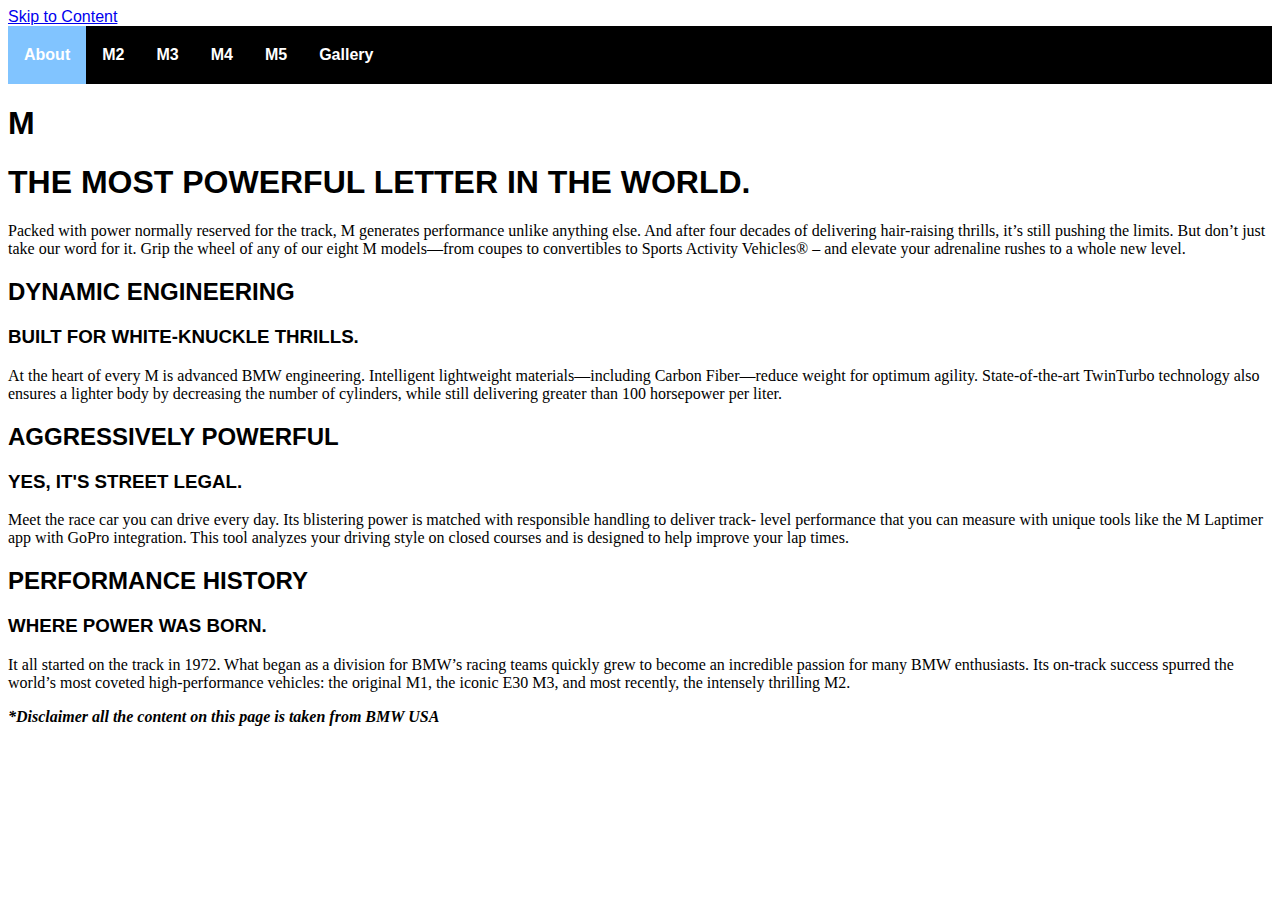
<file: index.html>
<!DOCTYPE html>
<html lang = "en">
<head>
	<meta charset = "UTF-8">
	<link rel = "stylesheet" href = "css/default.css">
	<link rel = "stylesheet" href = "css/nav.css">
	<link rel="icon" href="imgs/mserieslogo.png">
	<title>About</title>
	<a href="#content" class = "skip" tabindex= "-1">Skip to Content</a>

	
</head>
<body>
	<header>
		<nav>
			<ul>

				<li><a href = "index.html" class="active">About</a></li>
				<li><a href = "m2.html">M2</a></li>
				<li><a href = "m3.html">M3</a></li>
				<li><a href = "m4.html">M4</a></li>
				<li><a href = "m5.html">M5</a></li>
				<li><a href = "gallery.html">Gallery</a></li>
				
			</ul>
		</nav>
	</header>

<!-- <img src="imgs/bmwlogo.png"/> -->

<div id = "content">
<h1>M</h1>
<h1>THE MOST POWERFUL LETTER IN THE WORLD.</h1>

<p>Packed with power normally reserved for the track, M generates performance unlike anything else. And after four decades of delivering hair-raising thrills, it’s still pushing the limits. But don’t just take our word for it. Grip the wheel of any of our eight M models—from coupes to convertibles to Sports Activity Vehicles® – and elevate your adrenaline rushes to a whole new level.</p> </div>

<h2>DYNAMIC ENGINEERING</h2>

<h3>BUILT FOR WHITE-KNUCKLE THRILLS.</h3>
<p>At the heart of every M is advanced BMW engineering. Intelligent lightweight materials—including Carbon Fiber—reduce weight for optimum agility. State-of-the-art TwinTurbo technology also ensures a lighter body by decreasing the number of cylinders, while still delivering greater than 100 horsepower per liter.</p>

<h2>AGGRESSIVELY POWERFUL</h2>

<h3>YES, IT'S STREET LEGAL.</h3>
<p>Meet the race car you can drive every day. Its blistering power is matched with responsible handling to deliver track- level performance that you can measure with unique tools like the M Laptimer app with GoPro integration. This tool analyzes your driving style on closed courses and is designed to help improve your lap times.</p>

<h2>PERFORMANCE HISTORY</h2>

<h3>WHERE POWER WAS BORN.</h3>
<p>It all started on the track in 1972. What began as a division for BMW’s racing teams quickly grew to become an incredible passion for many BMW enthusiasts. Its on-track success spurred the world’s most coveted high-performance vehicles: the original M1, the iconic E30 M3, and most recently, the intensely thrilling M2.</p>

<footer>
  <p>*Disclaimer all the content on this page is taken from BMW USA</p>
</footer>

</body>
</html>
</file>
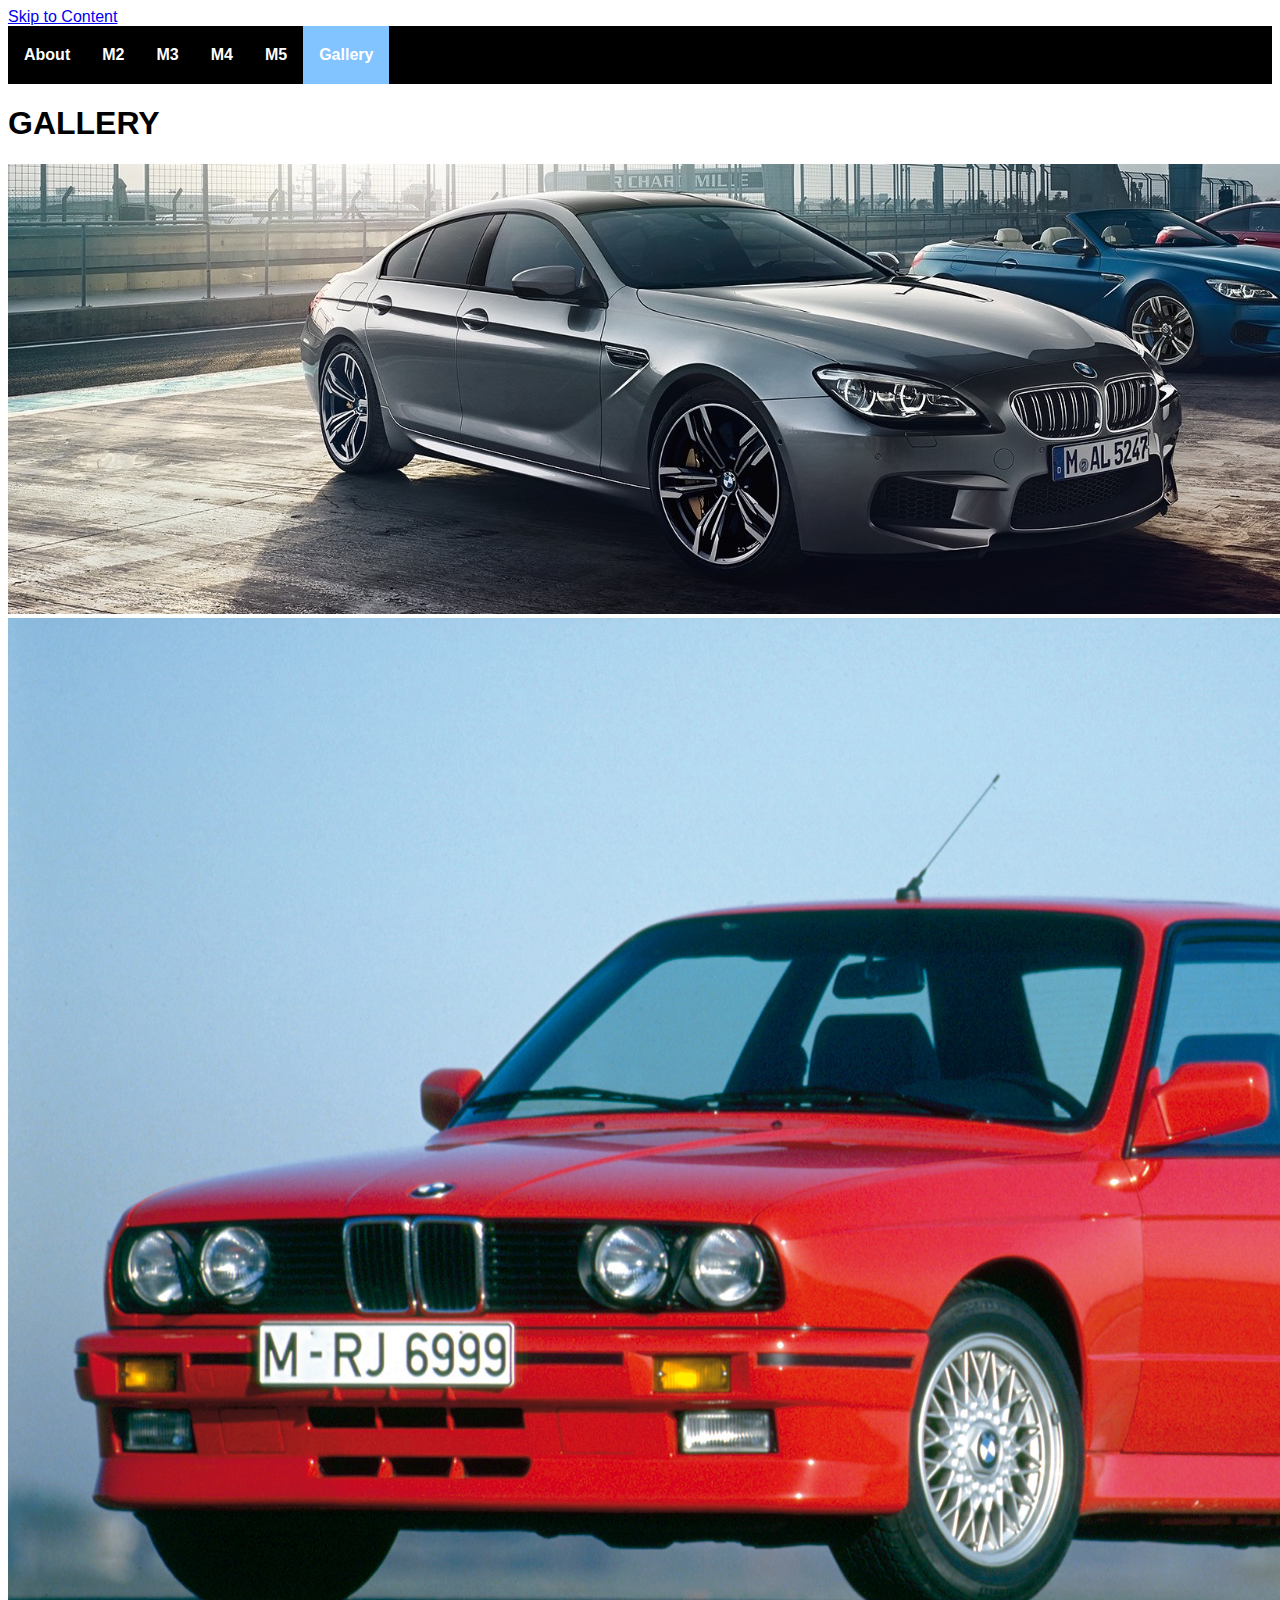
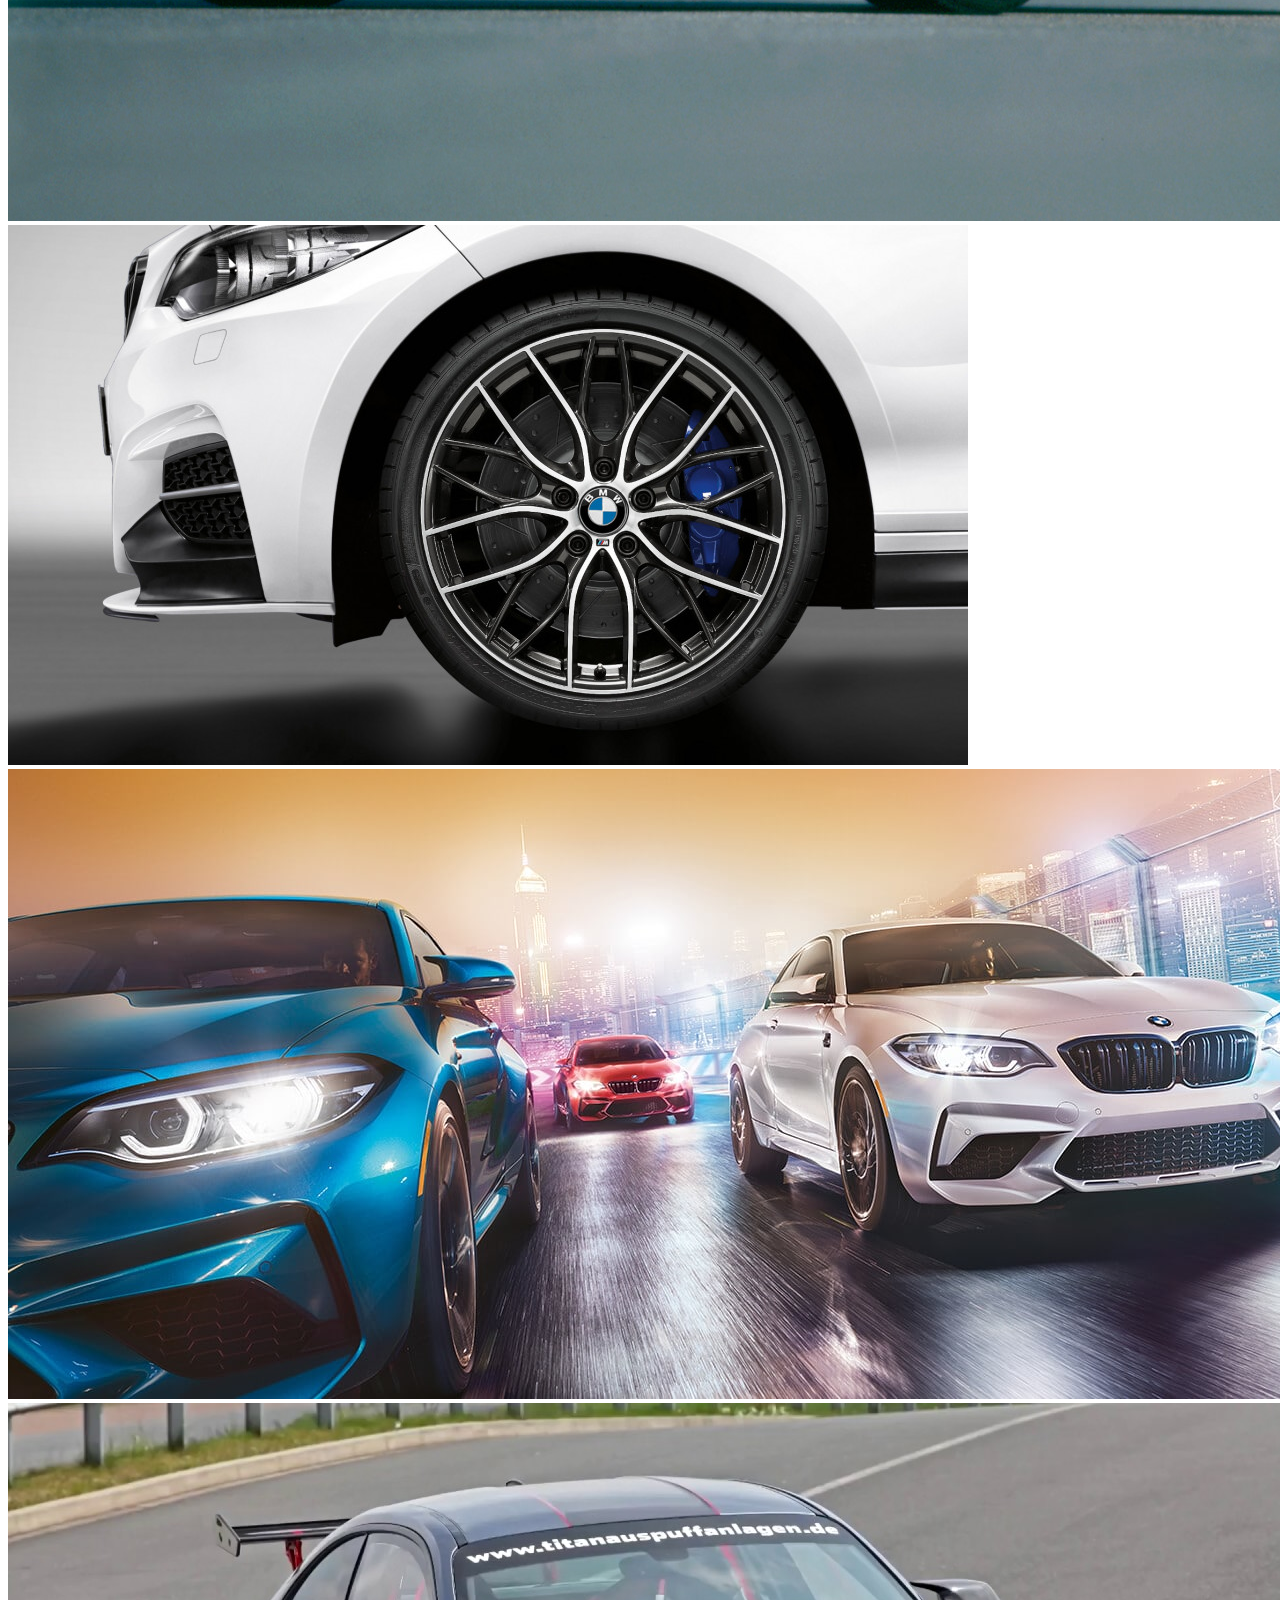
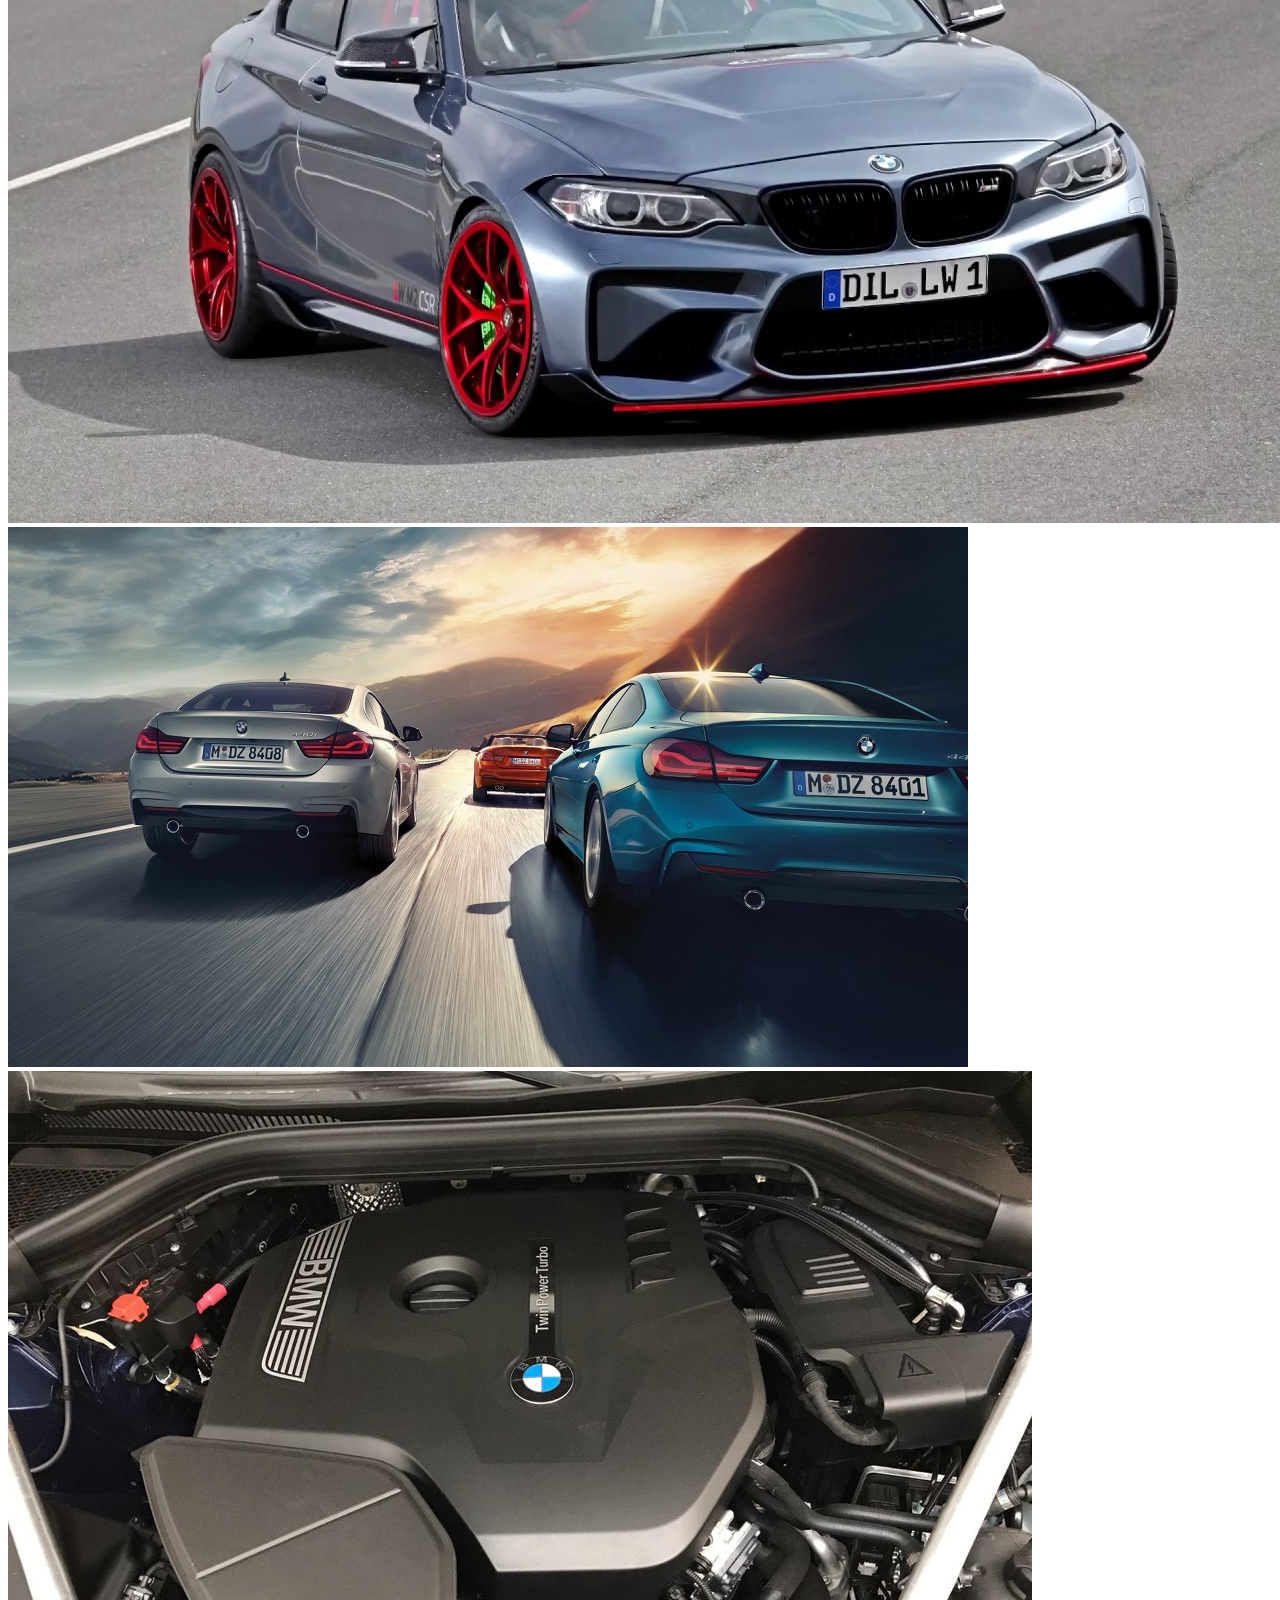
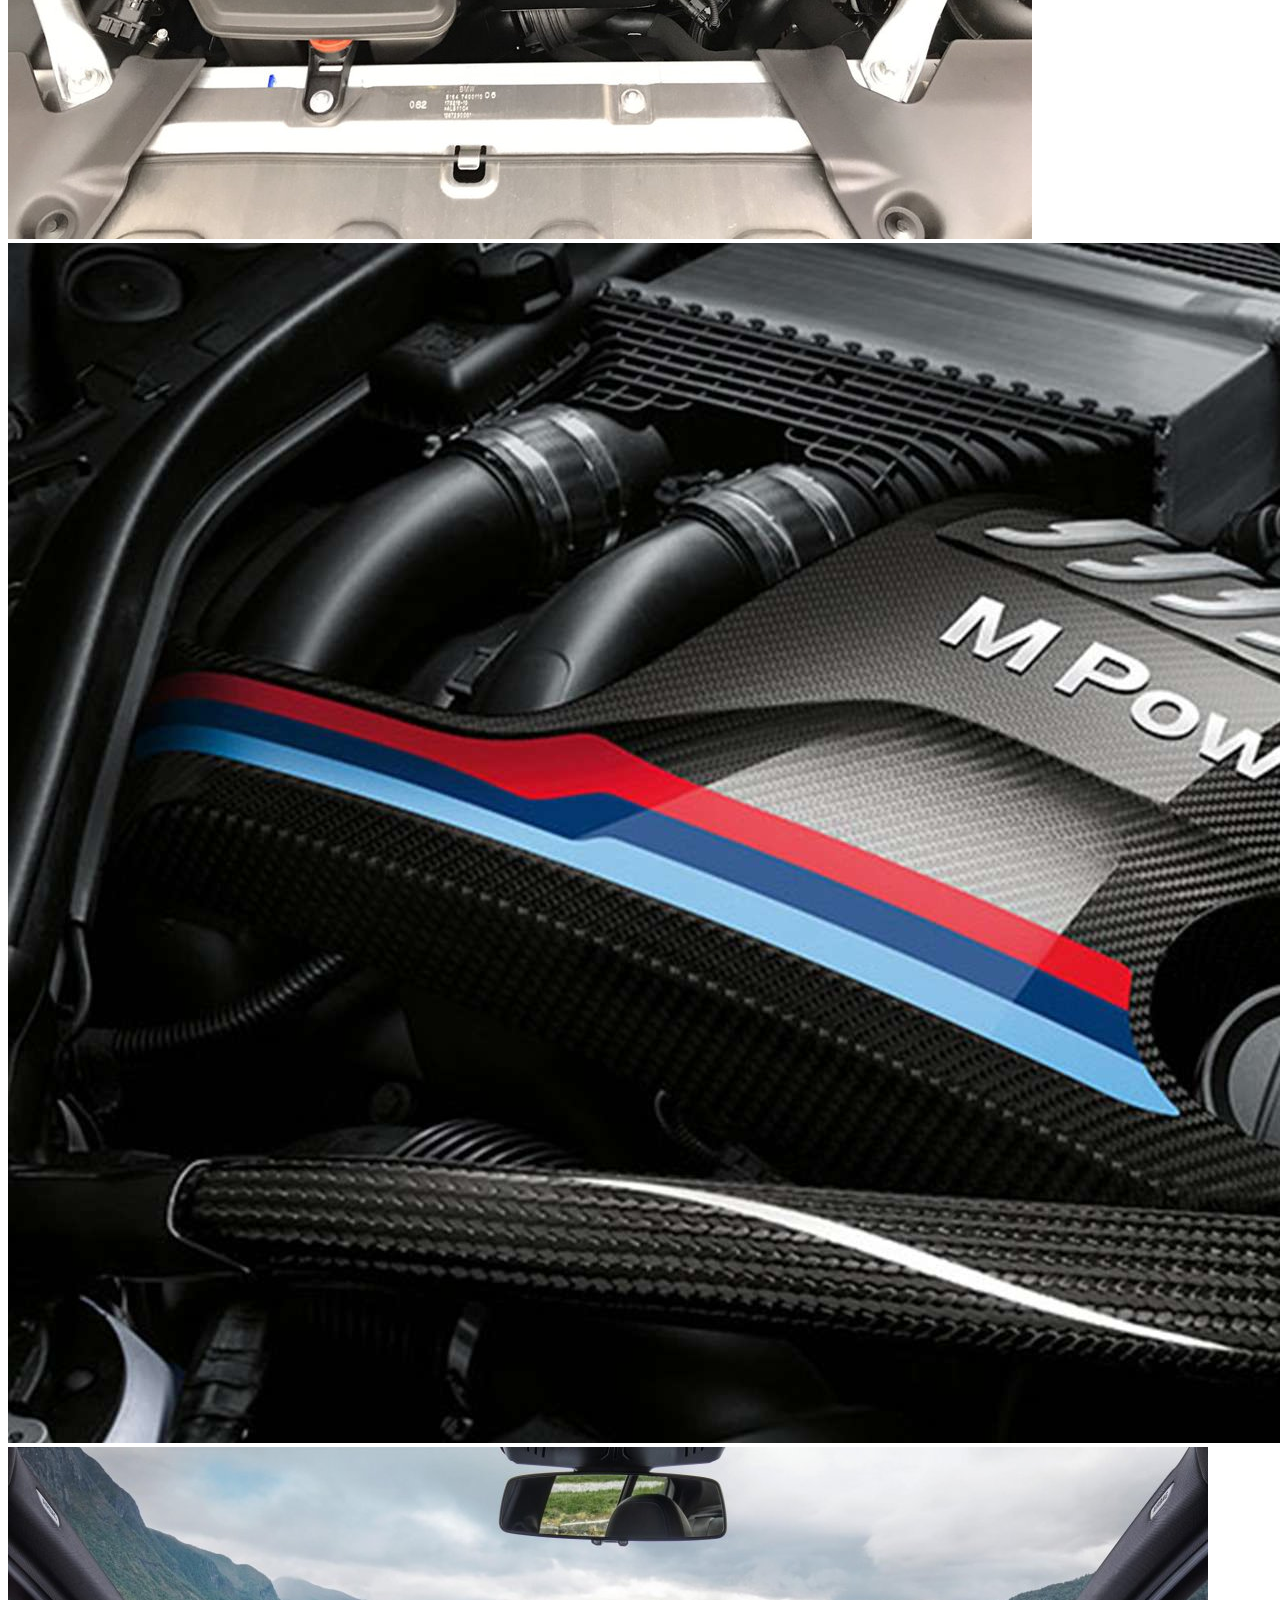
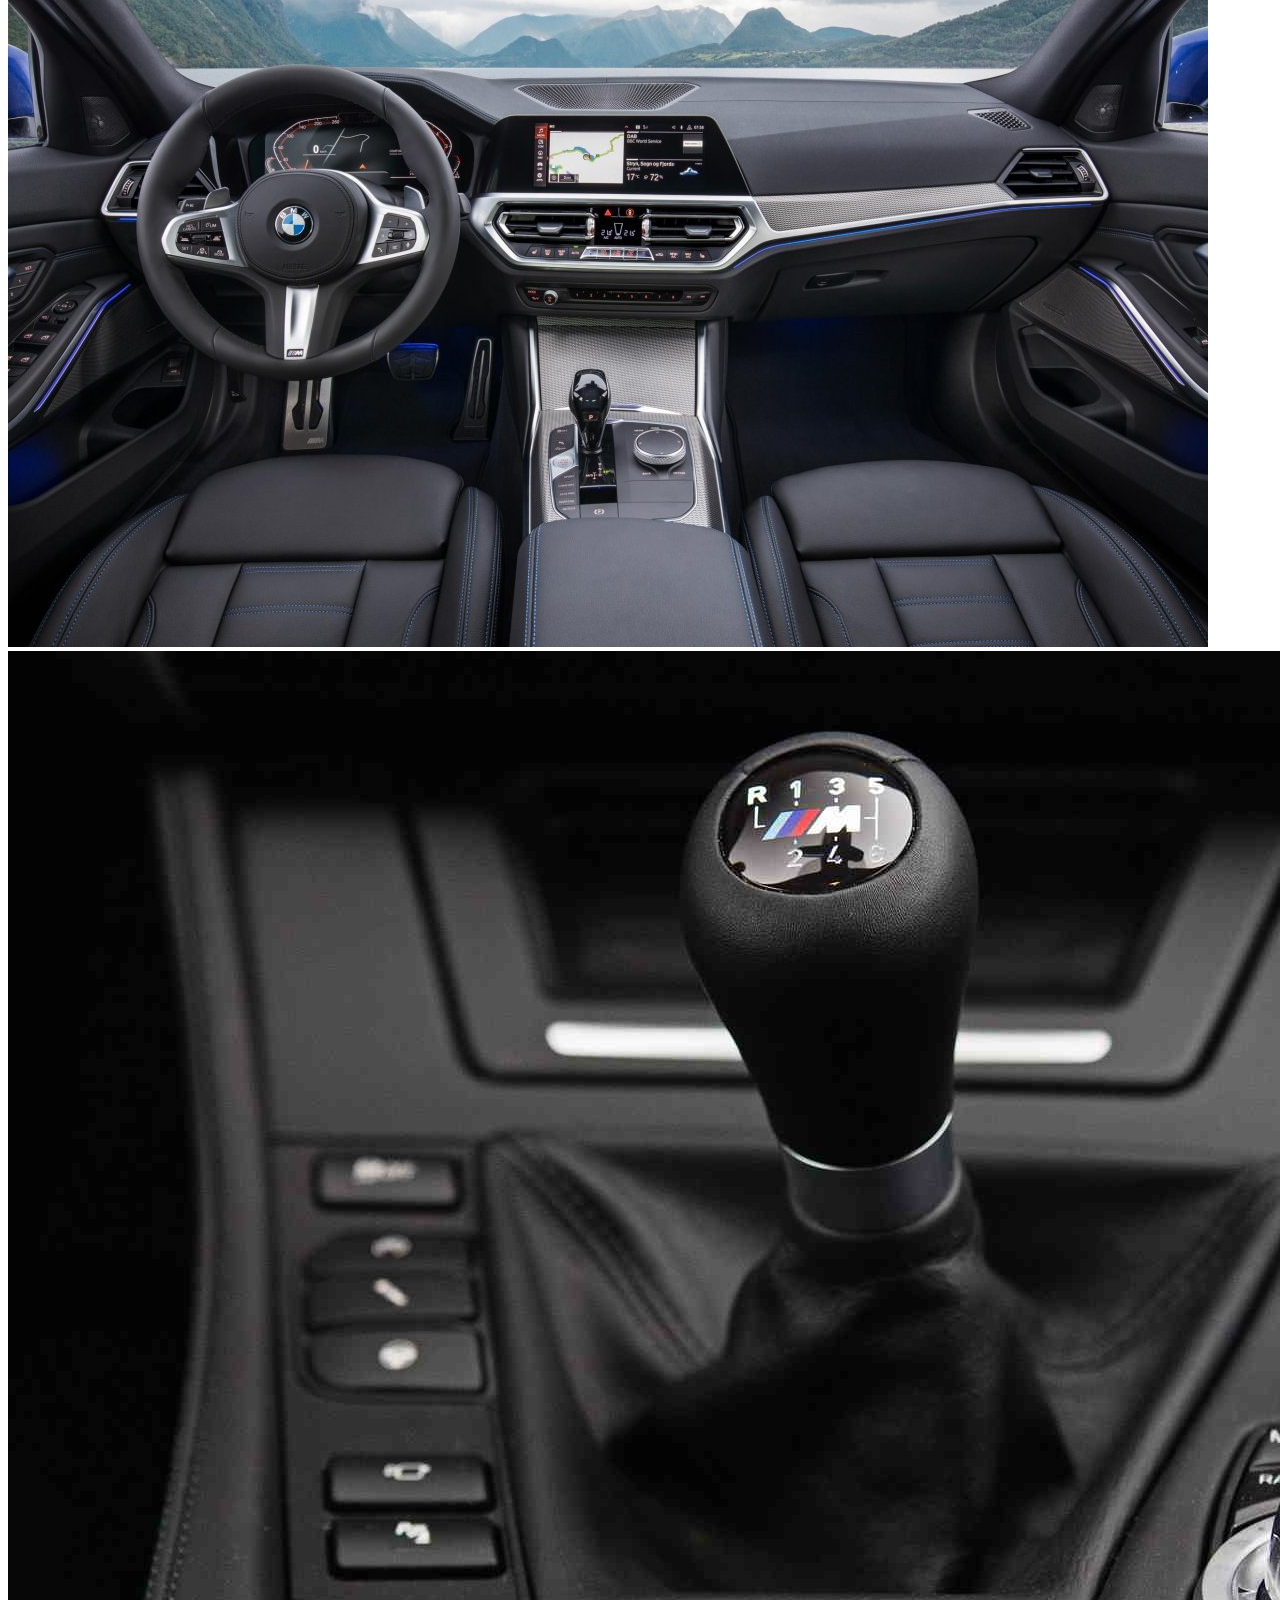
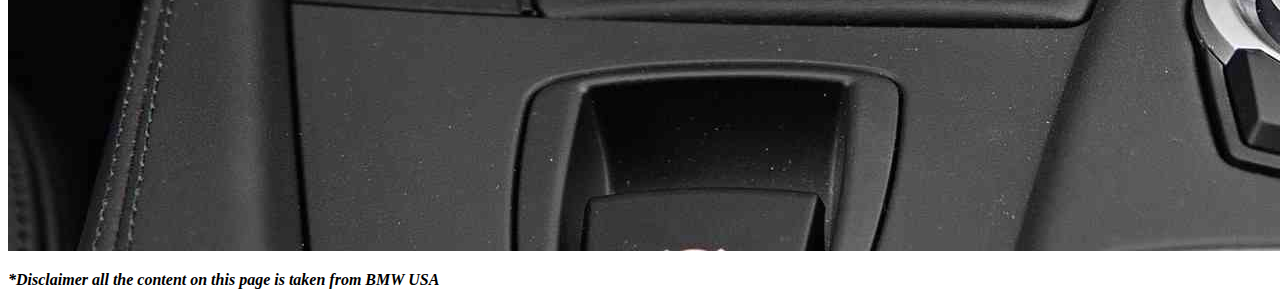
<file: gallery.html>
<!DOCTYPE html>
<html lang = "en">
<head>
	<meta charset = "UTF-8">
	<link rel = "stylesheet" href = "css/default.css">
	<link rel = "stylesheet" href = "css/nav.css">
	<link rel="icon" href="imgs/mserieslogo.png">
	<title>Gallery</title>
	<a href="#content" class = "skip" tabindex= "-1">Skip to Content</a>
</head>
<body>
	<header>
		<nav>
			<ul>

				<li><a href = "index.html">About</a></li>
				<li><a href = "m2.html">M2</a></li>
				<li><a href = "m3.html">M3</a></li>
				<li><a href = "m4.html">M4</a></li>
				<li><a href = "m5.html">M5</a></li>
				<li><a href = "gallery.html" class="active">Gallery</a></li>
				
			</ul>
		</nav>
	</header>

<div id = "content">
<h1>GALLERY</h1>

<img src="imgs/1.jpg"/>
<img src="imgs/oldcar.jpg"/>
<img src="imgs/rims.jpeg"/>
<img src="imgs/streetlegal.jpg"/>
<img src="imgs/streetlegal2.jpg"/>
<img src="imgs/streetlegal3.jpeg"/>
<img src="imgs/engine.jpg"/>
<img src="imgs/engine2.jpg"/>
<img src="imgs/interior.jpg"/>
<img src="imgs/gear.jpg"/>
</div>
<footer>
  <p>*Disclaimer all the content on this page is taken from BMW USA</p>
</footer>

</body>
</html>
</file>
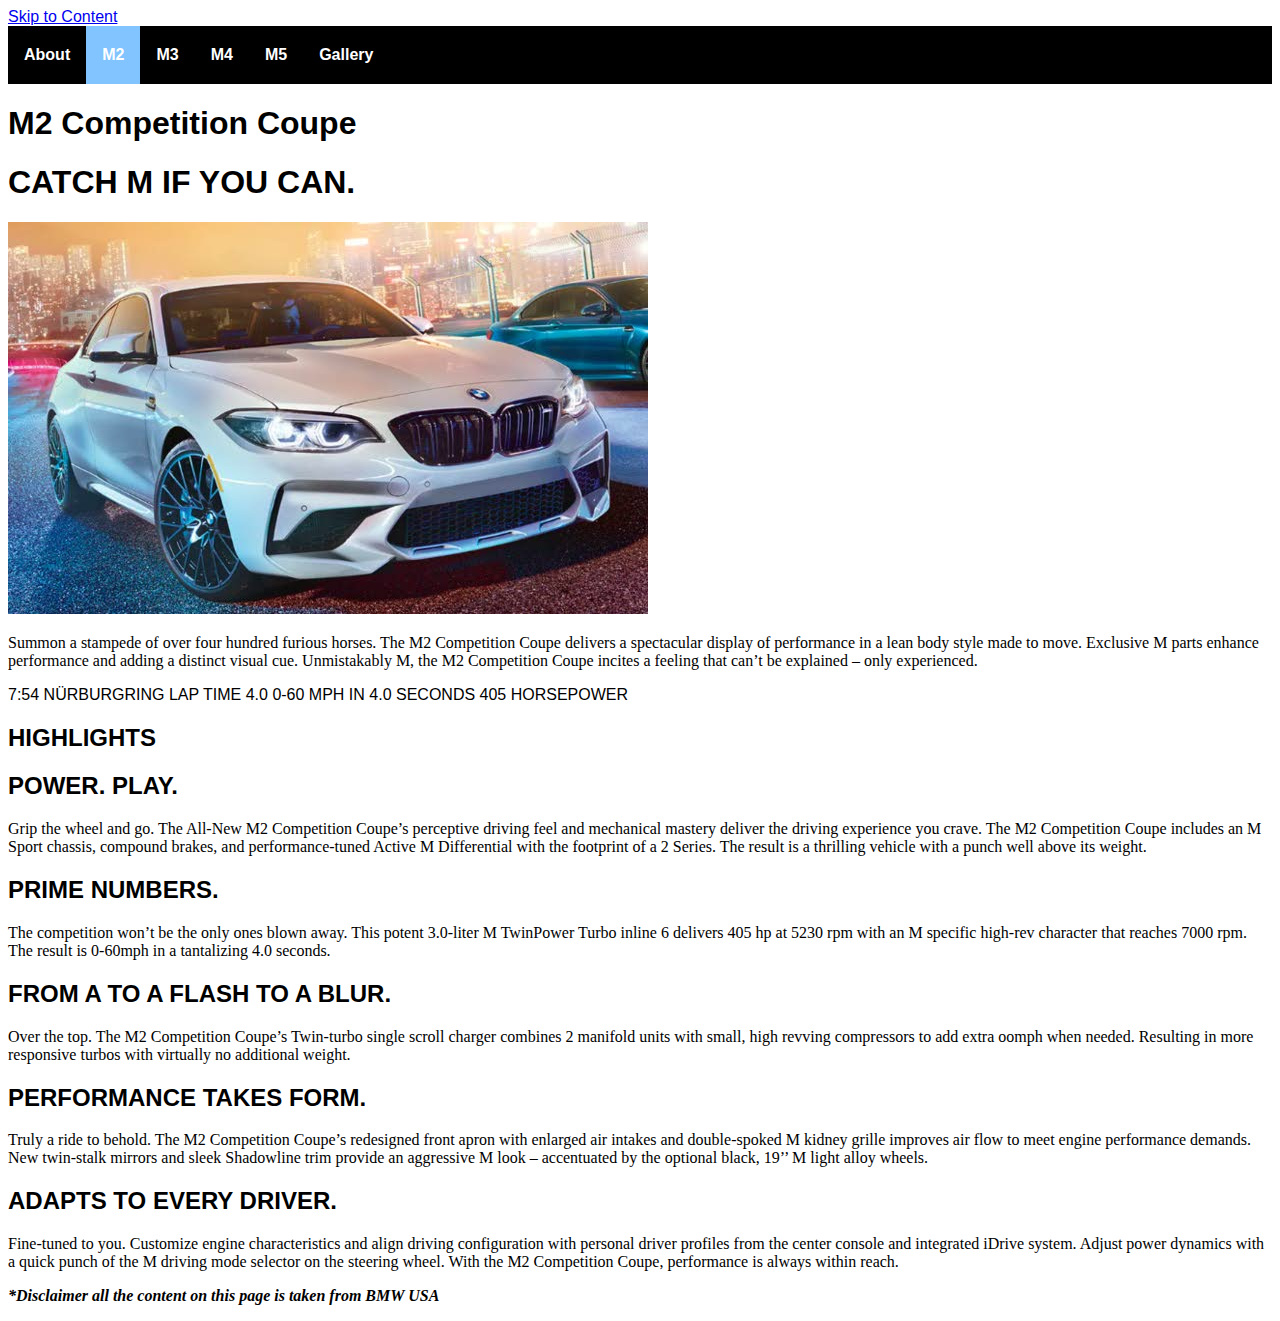
<file: m2.html>
<!DOCTYPE html>
<html lang = "en">
<head>
	<meta charset = "UTF-8">
	<link rel = "stylesheet" href = "css/default.css">
	<link rel = "stylesheet" href = "css/nav.css">
	<link rel="icon" href="imgs/mserieslogo.png">
	<title>M2</title>
	<a href="#content" class = "skip" tabindex= "-1">Skip to Content</a>
</head>
<body>
	<header>
		<nav>
			<ul>

				<li><a href = "index.html">About</a></li>
				<li><a href = "m2.html" class="active">M2</a></li>
				<li><a href = "m3.html">M3</a></li>
				<li><a href = "m4.html">M4</a></li>
				<li><a href = "m5.html">M5</a></li>
				<li><a href = "gallery.html">Gallery</a></li>
				
			</ul>
		</nav>
	</header>

<div id = "content">
<h1>M2 Competition Coupe</h1>
<h1>CATCH M IF YOU CAN.</h1>

<img src="imgs/m2.jpeg"/>

<p>Summon a stampede of over four hundred furious horses. The M2 Competition Coupe delivers a spectacular display of performance in a lean body style made to move. Exclusive M parts enhance performance and adding a distinct visual cue. Unmistakably M, the M2 Competition Coupe incites a feeling that can’t be explained – only experienced.</p>
</div>

<div>
7:54 NÜRBURGRING LAP TIME
4.0 0-60 MPH IN 4.0 SECONDS
405 HORSEPOWER
</div>

<h2>HIGHLIGHTS</h2>

<h2>POWER. PLAY.</h2>
<p>Grip the wheel and go. The All-New M2 Competition Coupe’s perceptive driving feel and mechanical mastery deliver the driving experience you crave. The M2 Competition Coupe includes an M Sport chassis, compound brakes, and performance-tuned Active M Differential with the footprint of a 2 Series. The result is a thrilling vehicle with a punch well above its weight.</p>

<h2>PRIME NUMBERS.</h2>
<p>The competition won’t be the only ones blown away. This potent 3.0-liter M TwinPower Turbo inline 6 delivers 405 hp at 5230 rpm with an M specific high-rev character that reaches 7000 rpm. The result is 0-60mph in a tantalizing 4.0 seconds.</p>

<h2>FROM A TO A FLASH TO A BLUR.</h2>
<p>Over the top. The M2 Competition Coupe’s Twin-turbo single scroll charger combines 2 manifold units with small, high revving compressors to add extra oomph when needed. Resulting in more responsive turbos with virtually no additional weight.</p>

<h2>PERFORMANCE TAKES FORM.</h2>
<p>Truly a ride to behold. The M2 Competition Coupe’s redesigned front apron with enlarged air intakes and double-spoked M kidney grille improves air flow to meet engine performance demands. New twin-stalk mirrors and sleek Shadowline trim provide an aggressive M look – accentuated by the optional black, 19’’ M light alloy wheels.</p>

<h2>ADAPTS TO EVERY DRIVER.</h2>
<p>Fine-tuned to you. Customize engine characteristics and align driving configuration with personal driver profiles from the center console and integrated iDrive system. Adjust power dynamics with a quick punch of the M driving mode selector on the steering wheel. With the M2 Competition Coupe, performance is always within reach.</p>

<footer>
  <p>*Disclaimer all the content on this page is taken from BMW USA</p>
</footer>

</body>
</html>
</file>
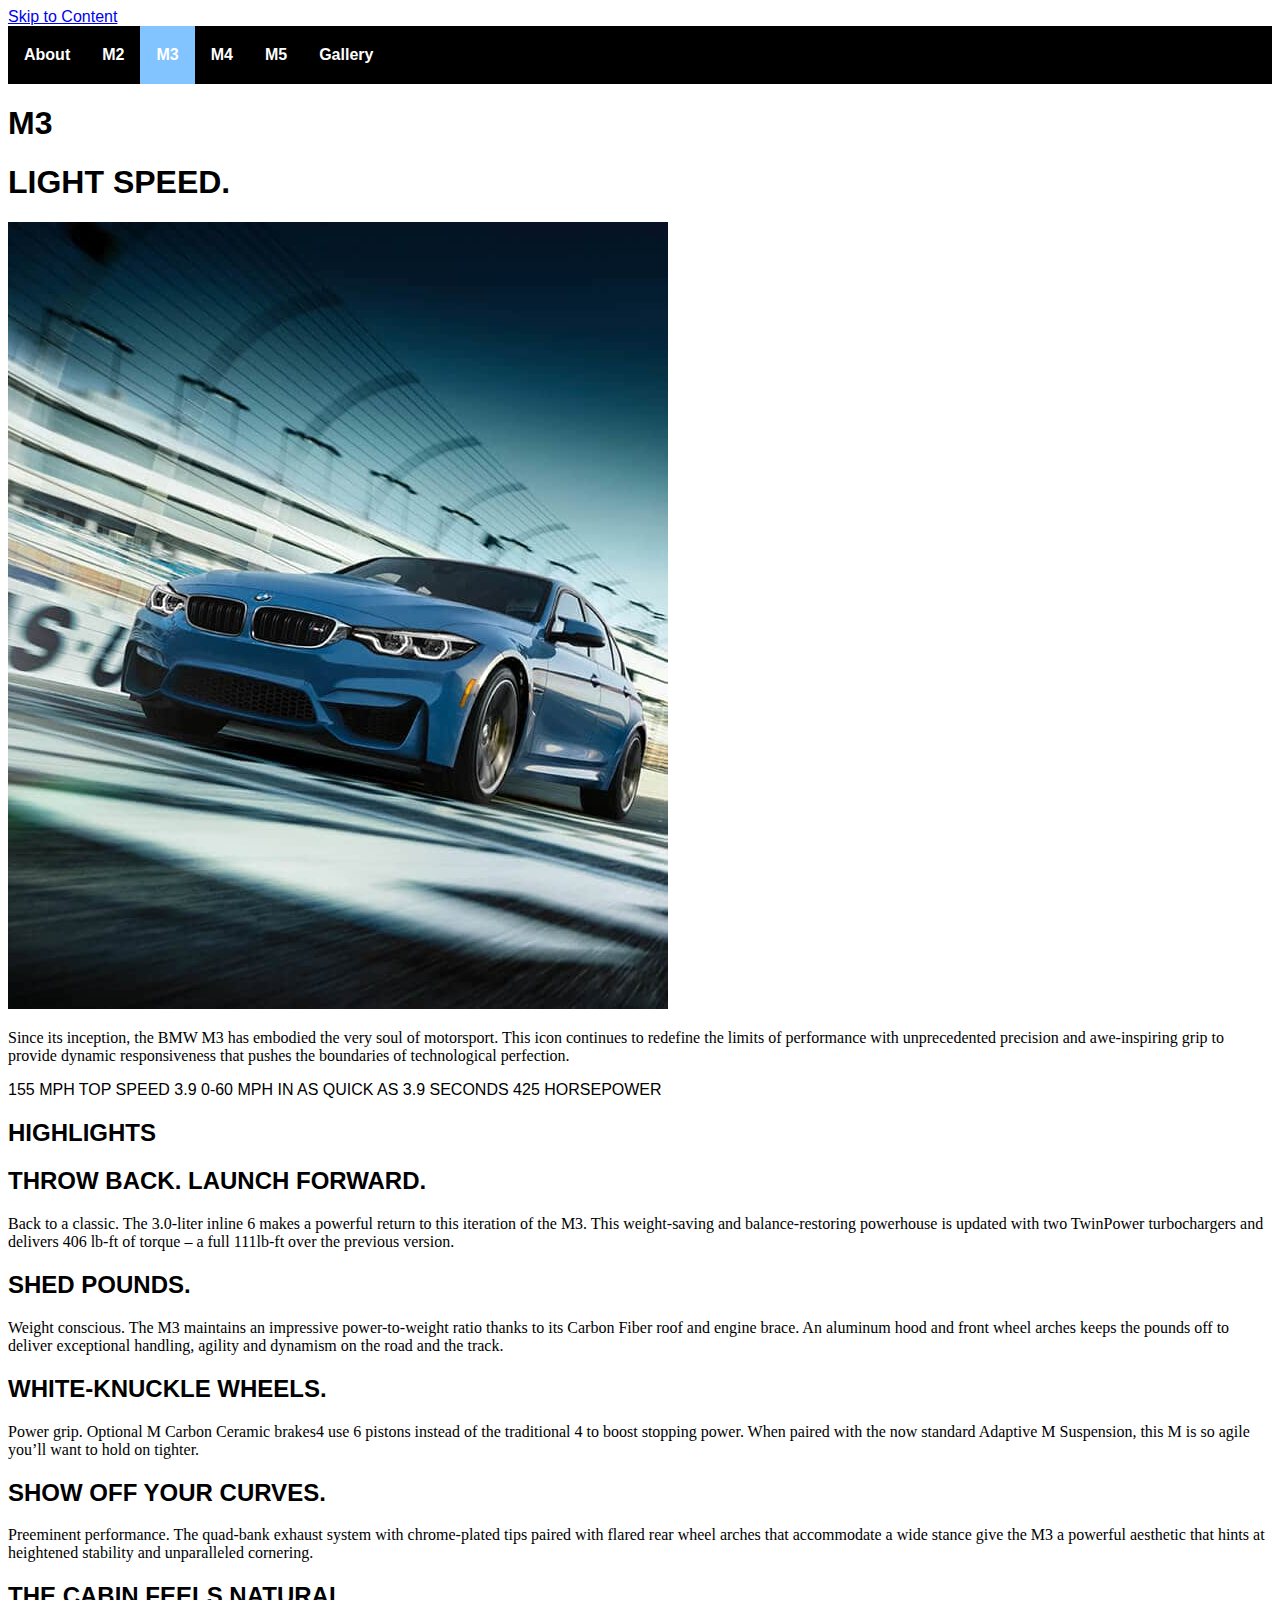
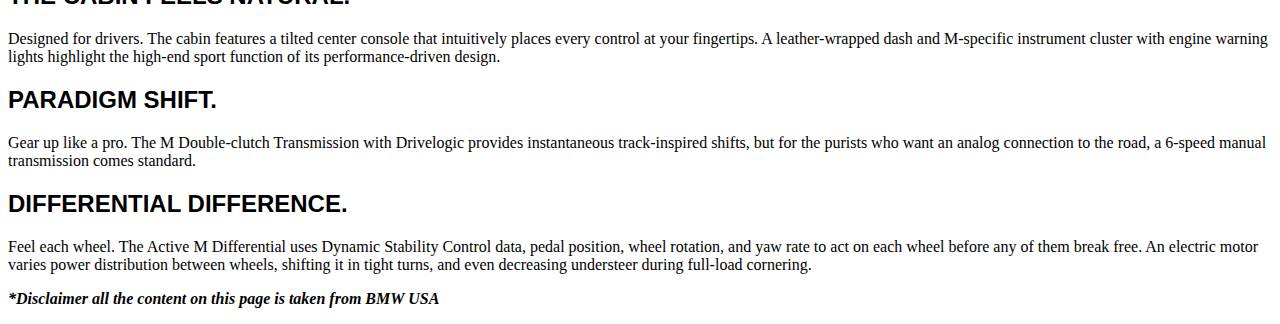
<file: m3.html>
<!DOCTYPE html>
<html lang = "en">
<head>
	<meta charset = "UTF-8">
	<link rel = "stylesheet" href = "css/default.css">
	<link rel = "stylesheet" href = "css/nav.css">
	<link rel="icon" href="imgs/mserieslogo.png">
	<title>M3</title>
	<a href="#content" class = "skip" tabindex= "-1">Skip to Content</a>
</head>
<body>
	<header>
		<nav>
			<ul>

				<li><a href = "index.html">About</a></li>
				<li><a href = "m2.html">M2</a></li>
				<li><a href = "m3.html" class="active">M3</a></li>
				<li><a href = "m4.html">M4</a></li>
				<li><a href = "m5.html">M5</a></li>
				<li><a href = "gallery.html">Gallery</a></li>
				
			</ul>
		</nav>
	</header>

<div id = "content">
<h1>M3</h1>
<h1>LIGHT SPEED.</h1>

<img src="imgs/m3.jpg"/>

<p>Since its inception, the BMW M3 has embodied the very soul of motorsport. This icon continues to redefine the limits of performance with unprecedented precision and awe-inspiring grip to provide dynamic responsiveness that pushes the boundaries of technological perfection.</p>
</div>

<div>
155 MPH TOP SPEED
3.9 0-60 MPH IN AS QUICK AS 3.9 SECONDS
425 HORSEPOWER
</div>

<h2>HIGHLIGHTS</h2>

<h2>THROW BACK. LAUNCH FORWARD.</h2>
<p>Back to a classic. The 3.0-liter inline 6 makes a powerful return to this iteration of the M3. This weight-saving and balance-restoring powerhouse is updated with two TwinPower turbochargers and delivers 406 lb-ft of torque – a full 111lb-ft over the previous version.</p>

<h2>SHED POUNDS.</h2>
<p>Weight conscious. The M3 maintains an impressive power-to-weight ratio thanks to its Carbon Fiber roof and engine brace. An aluminum hood and front wheel arches keeps the pounds off to deliver exceptional handling, agility and dynamism on the road and the track.</p>

<h2>WHITE-KNUCKLE WHEELS.</h2>
<p>Power grip. Optional M Carbon Ceramic brakes4 use 6 pistons instead of the traditional 4 to boost stopping power. When paired with the now standard Adaptive M Suspension, this M is so agile you’ll want to hold on tighter.</p>

<h2>SHOW OFF YOUR CURVES.</h2>
<p>Preeminent performance. The quad-bank exhaust system with chrome-plated tips paired with flared rear wheel arches that accommodate a wide stance give the M3 a powerful aesthetic that hints at heightened stability and unparalleled cornering.</p>

<h2>THE CABIN FEELS NATURAL.</h2>
<p>Designed for drivers. The cabin features a tilted center console that intuitively places every control at your fingertips. A leather-wrapped dash and M-specific instrument cluster with engine warning lights highlight the high-end sport function of its performance-driven design.</p>

<h2>PARADIGM SHIFT.</h2>
<p>Gear up like a pro. The M Double-clutch Transmission with Drivelogic provides instantaneous track-inspired shifts, but for the purists who want an analog connection to the road, a 6-speed manual transmission comes standard.</p>

<h2>DIFFERENTIAL DIFFERENCE.</h2>
<p>Feel each wheel. The Active M Differential uses Dynamic Stability Control data, pedal position, wheel rotation, and yaw rate to act on each wheel before any of them break free. An electric motor varies power distribution between wheels, shifting it in tight turns, and even decreasing understeer during full-load cornering.</p>

<footer>
  <p>*Disclaimer all the content on this page is taken from BMW USA</p>
</footer>

</body>
</html>
</file>
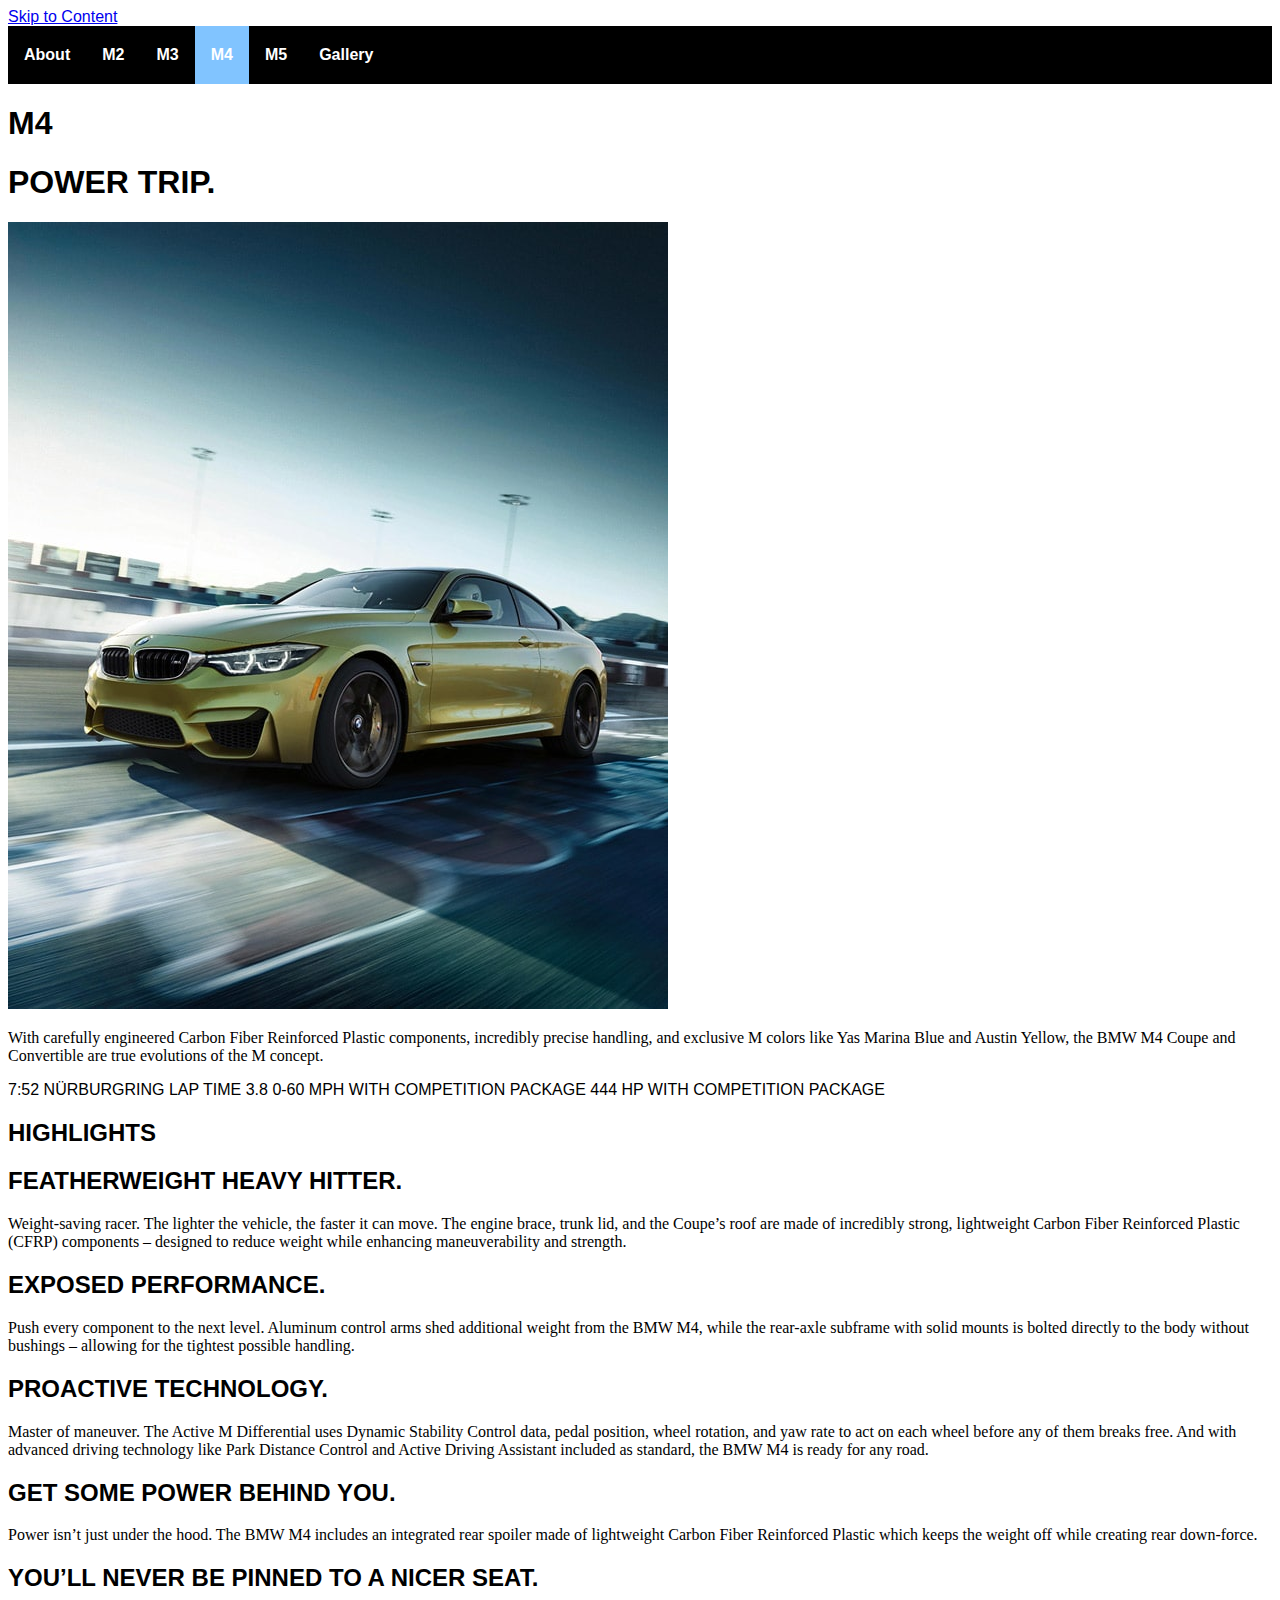
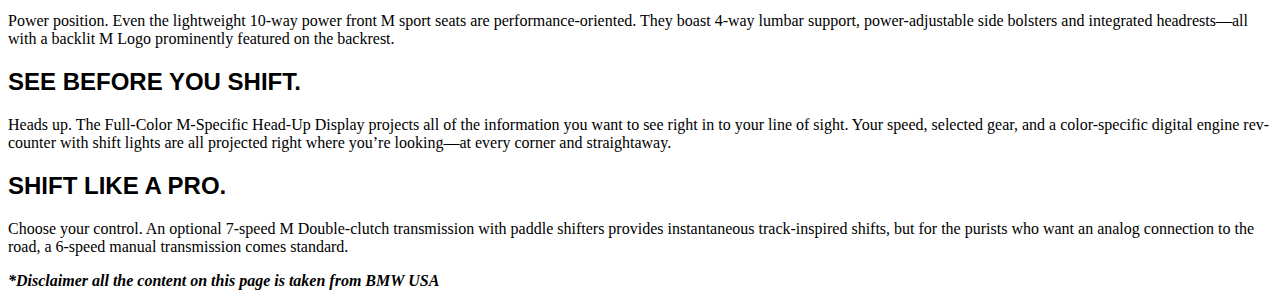
<file: m4.html>
<!DOCTYPE html>
<html lang = "en">
<head>
	<meta charset = "UTF-8">
	<link rel = "stylesheet" href = "css/default.css">
	<link rel = "stylesheet" href = "css/nav.css">
	<link rel="icon" href="imgs/mserieslogo.png">
	<title>M4</title>
	<a href="#content" class = "skip" tabindex= "-1">Skip to Content</a>
</head>
<body>
	<header>
		<nav>
			<ul>

				<li><a href = "index.html">About</a></li>
				<li><a href = "m2.html">M2</a></li>
				<li><a href = "m3.html">M3</a></li>
				<li><a href = "m4.html" class="active">M4</a></li>
				<li><a href = "m5.html">M5</a></li>
				<li><a href = "gallery.html">Gallery</a></li>
				
			</ul>
		</nav>
	</header>


<div id = "content">
<h1>M4</h1> 
<h1>POWER TRIP.</h1>

<img src="imgs/m4.jpg"/>

<p>With carefully engineered Carbon Fiber Reinforced Plastic components, incredibly precise handling, and exclusive M colors like Yas Marina Blue and Austin Yellow, the BMW M4 Coupe and Convertible are true evolutions of the M concept.</p>
</div>

<div>
7:52 NÜRBURGRING LAP TIME
3.8 0-60 MPH WITH COMPETITION PACKAGE
444 HP WITH COMPETITION PACKAGE
</div>

<h2>HIGHLIGHTS</h2>

<h2>FEATHERWEIGHT HEAVY HITTER.</h2>
<p>Weight-saving racer. The lighter the vehicle, the faster it can move. The engine brace, trunk lid, and the Coupe’s roof are made of incredibly strong, lightweight Carbon Fiber Reinforced Plastic (CFRP) components – designed to reduce weight while enhancing maneuverability and strength.</p>

<h2>EXPOSED PERFORMANCE.</h2>
<p>Push every component to the next level. Aluminum control arms shed additional weight from the BMW M4, while the rear-axle subframe with solid mounts is bolted directly to the body without bushings – allowing for the tightest possible handling.</p>

<h2>PROACTIVE TECHNOLOGY.</h2>
<p>Master of maneuver. The Active M Differential uses Dynamic Stability Control data, pedal position, wheel rotation, and yaw rate to act on each wheel before any of them breaks free. And with advanced driving technology like Park Distance Control and Active Driving Assistant included as standard, the BMW M4 is ready for any road.</p>

<h2>GET SOME POWER BEHIND YOU.</h2>
<p>Power isn’t just under the hood. The BMW M4 includes an integrated rear spoiler made of lightweight Carbon Fiber Reinforced Plastic which keeps the weight off while creating rear down-force.</p>

<h2>YOU’LL NEVER BE PINNED TO A NICER SEAT.</h2>
<p>Power position. Even the lightweight 10-way power front M sport seats are performance-oriented. They boast 4-way lumbar support, power-adjustable side bolsters and integrated headrests—all with a backlit M Logo prominently featured on the backrest.</p>

<h2>SEE BEFORE YOU SHIFT.</h2>
<p>Heads up. The Full-Color M-Specific Head-Up Display projects all of the information you want to see right in to your line of sight. Your speed, selected gear, and a color-specific digital engine rev-counter with shift lights are all projected right where you’re looking—at every corner and straightaway.</p>

<h2>SHIFT LIKE A PRO.</h2>
<p>Choose your control. An optional 7-speed M Double-clutch transmission with paddle shifters provides instantaneous track-inspired shifts, but for the purists who want an analog connection to the road, a 6-speed manual transmission comes standard.</p>

<footer>
  <p>*Disclaimer all the content on this page is taken from BMW USA</p>
</footer>

</body>
</html>
</file>
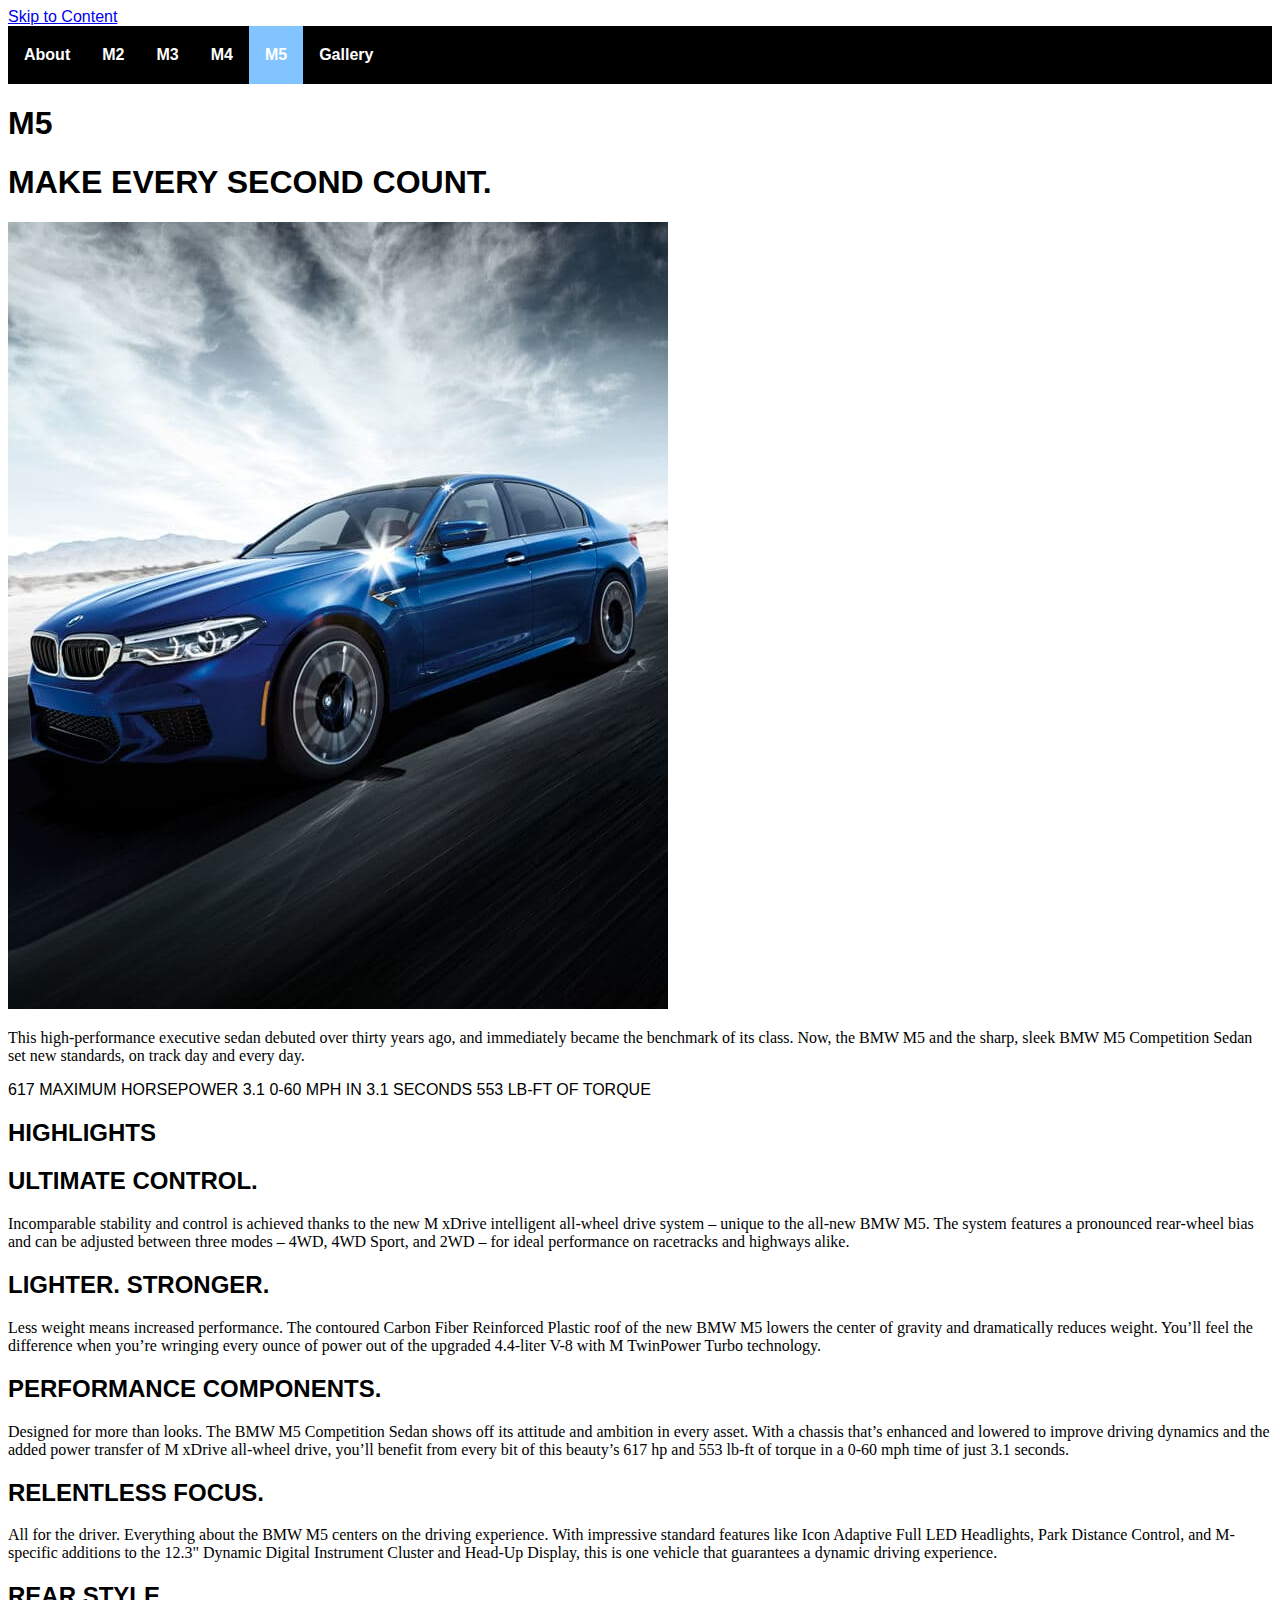
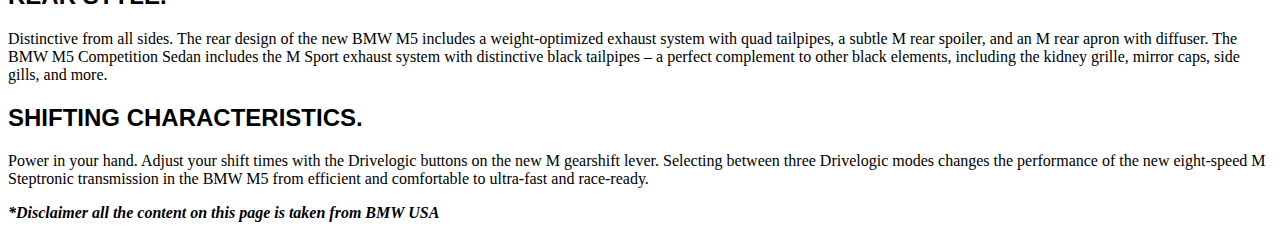
<file: m5.html>
<!DOCTYPE html>
<html lang = "en">
<head>
	<meta charset = "UTF-8">
	<link rel = "stylesheet" href = "css/default.css">
	<link rel = "stylesheet" href = "css/nav.css">
	<link rel="icon" href="imgs/mserieslogo.png">
	<title>M5</title>
	<a href="#content" class = "skip" tabindex= "-1">Skip to Content</a>
</head>
<body>
	<header>
		<nav>
			<ul>

				<li><a href = "index.html">About</a></li>
				<li><a href = "m2.html">M2</a></li>
				<li><a href = "m3.html">M3</a></li>
				<li><a href = "m4.html">M4</a></li>
				<li><a href = "m5.html" class="active">M5</a></li>
				<li><a href = "gallery.html">Gallery</a></li>
				
			</ul>
		</nav>
	</header>

<div id = "content">
<h1>M5</h1>
<h1>MAKE EVERY SECOND COUNT.</h1>

<img src="imgs/m5.jpg"/>

<p>This high-performance executive sedan debuted over thirty years ago, and immediately became the benchmark of its class. Now, the BMW M5 and the sharp, sleek BMW M5 Competition Sedan set new standards, on track day and every day.</p>
</div>

<div>
617 MAXIMUM HORSEPOWER
3.1 0-60 MPH IN 3.1 SECONDS
553 LB-FT OF TORQUE
</div>

<h2>HIGHLIGHTS</h2>

<h2>ULTIMATE CONTROL.</h2>
<p>Incomparable stability and control is achieved thanks to the new M xDrive intelligent all-wheel drive system – unique to the all-new BMW M5. The system features a pronounced rear-wheel bias and can be adjusted between three modes – 4WD, 4WD Sport, and 2WD – for ideal performance on racetracks and highways alike.</p>

<h2>LIGHTER. STRONGER.</h2>
<p>Less weight means increased performance. The contoured Carbon Fiber Reinforced
Plastic roof of the new BMW M5 lowers the center of gravity and dramatically reduces weight. You’ll feel the difference when you’re wringing every ounce of power out of the upgraded 4.4-liter V-8 with M TwinPower Turbo technology.</p>

<h2>PERFORMANCE COMPONENTS.</h2>
<p>Designed for more than looks. The BMW M5 Competition Sedan shows off its attitude and ambition in every asset. With a chassis that’s enhanced and lowered to improve driving dynamics and the added power transfer of M xDrive all-wheel drive, you’ll benefit from every bit of this beauty’s 617 hp and 553 lb-ft of torque in a 0-60 mph time of just 3.1 seconds.</p>

<h2>RELENTLESS FOCUS.</h2>
<p>All for the driver. Everything about the BMW M5 centers on the driving experience. With impressive standard features like Icon Adaptive Full LED Headlights, Park Distance Control, and M-specific additions to the 12.3" Dynamic Digital Instrument Cluster and Head-Up Display, this is one vehicle that guarantees a dynamic driving experience.</p>

<h2>REAR STYLE.</h2>
<p>Distinctive from all sides. The rear design of the new BMW M5 includes a weight-optimized exhaust system with quad tailpipes, a subtle M rear spoiler, and an M rear apron with diffuser. The BMW M5 Competition Sedan includes the M Sport exhaust system with distinctive black tailpipes – a perfect complement to other black elements, including the kidney grille, mirror caps, side gills, and more.</p>

<h2>SHIFTING CHARACTERISTICS.</h2>
<p>Power in your hand. Adjust your shift times with the Drivelogic buttons on the new M gearshift lever. Selecting between three Drivelogic modes changes the performance of the new eight-speed M Steptronic transmission in the BMW M5 from efficient and comfortable to ultra-fast and race-ready.</p>

<footer>
  <p>*Disclaimer all the content on this page is taken from BMW USA</p>
</footer>

</body>
</html>
</file>
<file: css/default.css>
* {
	font-family: helvetica;
}

p {
	font-family: helvetica neue;
	/*font-weight: lighter;*/
}

footer {
	font-style: italic;
	font-weight: bold;
}

a.skip:active, 
    a.skip:focus, 
    a.skip:hover {
        left: 0; 
        top: 0;
        width: auto; 
        height: auto; 
        overflow: visible; 
    }
</file>
<file: css/nav.css>
ul {
  list-style-type: none;
  margin: 0;
  padding: 0;
  overflow: hidden;
  background-color: black;
}

li {
  float: left;
}

li a {	
  display: block;
  font-family: helvetica;
  font-weight: bold;
  color: white;
  text-align: center;
  padding: 20px 16px;
  text-decoration: none;
}

li a:hover {
  background-color: #E7222E;
}

.active {
  background-color: #81C4FF;
}
</file>
